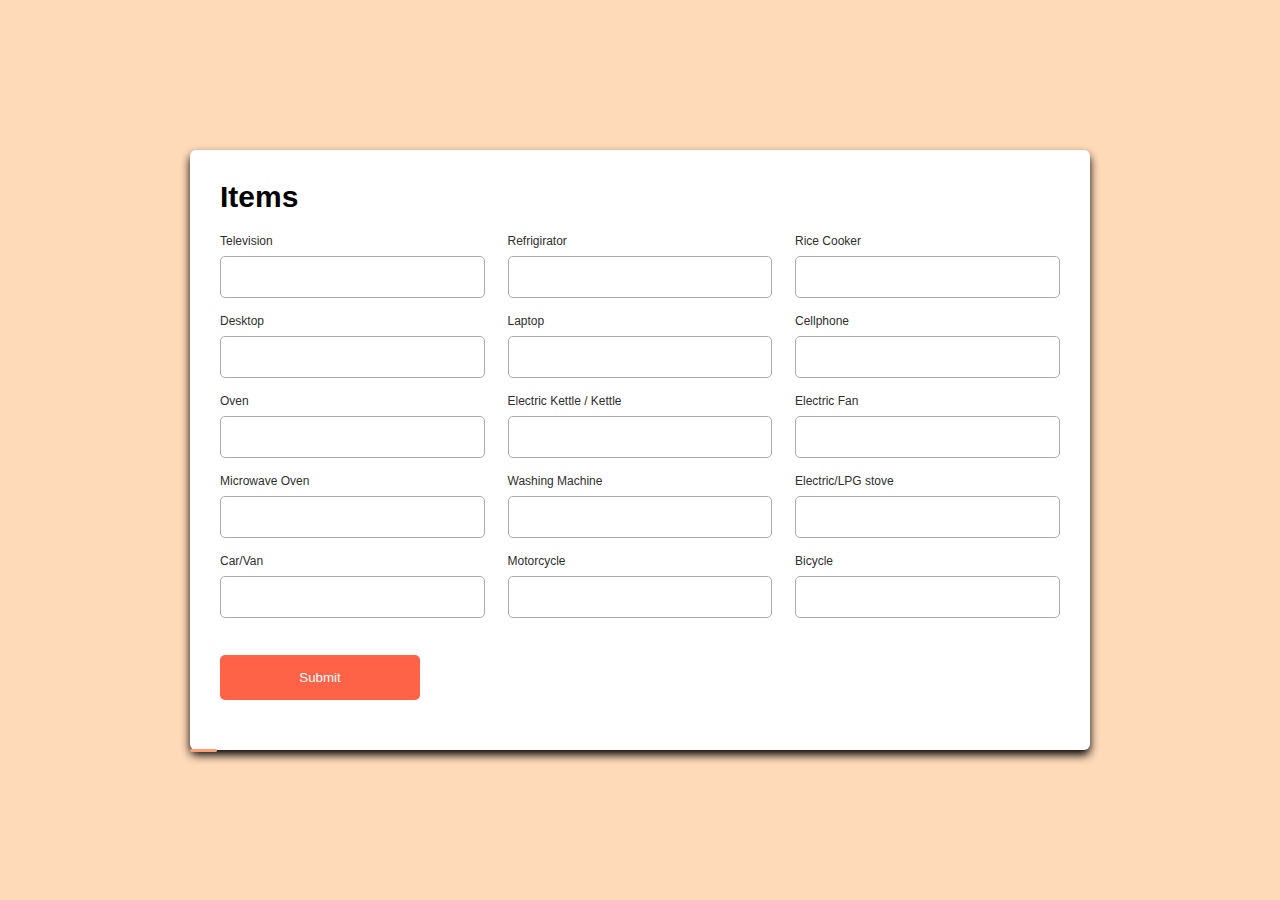
<file: tangina last na to/items.html>
<!DOCTYPE html>
<html lang="en">
    <head>
        <meta charset="UTF-8">
        <meta http-equiv="X-UA-Compatible" content="IE=edge">
        <meta name="viewport" content="width=device-width, initial-scale=1.0">
        <link rel="stylesheet" href="items.css">
    </head>
    <body>
        <div class="container">
            <header>Items</header>
            <form action="#">
                <div class="first form">
                    <div class="person details">
                        <span class="title"></span>

                        <div class="fields">
                            <div class="input-field">
                                <label>Television</label>
                                <input type="text" required>
                            </div>

                            <div class="input-field">
                                <label>Refrigirator</label>
                                <input type="text" required>
                            </div>

                            <div class="input-field">
                                <label>Rice Cooker</label>
                                <input type="text" required>
                            </div>

                            <div class="input-field">
                                <label>Desktop</label>
                                <input type="text" required>
                            </div>

                            <div class="input-field">
                                <label>Laptop</label>
                                <input type="text" required>
                            </div> 

                            <div class="input-field">
                                <label>Cellphone</label>
                                <input type="text" required>
                            </div>

                            <div class="input-field">
                                <label>Oven</label>
                                <input type="text" required>
                            </div>

                            <div class="input-field">
                                <label>Electric Kettle / Kettle</label>
                                <input type="text" required>
                            </div>

                            <div class="input-field">
                                <label>Electric Fan</label>
                                <input type="text" required>
                            </div>

                            <div class="input-field">
                                <label>Microwave Oven</label>
                                <input type="text" required>
                            </div>

                            <div class="input-field">
                                <label>Washing Machine</label>
                                <input type="text"  required>
                            </div> 

                            <div class="input-field">
                                <label>Electric/LPG stove</label>
                                <input type="text" required>
                            </div>
                            
                            <div class="input-field">
                                <label>Car/Van</label>
                                <input type="text" required>
                            </div>

                            <div class="input-field">
                                <label>Motorcycle</label>
                                <input type="text" required>
                            </div> 

                            <div class="input-field">
                                <label>Bicycle</label>
                                <input type="text" required>
                            </div>
                        </div>

                        <button class="submitbtn">
                            <span class="btnsubmit">Submit</span>
                        </button>
                    </div>
                </div>
            </form>
        </div>
    </body>
</html>
</file>
<file: tangina last na to/items.css>
* {
    margin: 0;
    padding: 0;
    box-sizing: border-box;
    font-family: sans-serif;
}

body {
    min-height: 100vh;
    display: flex;
    align-items: center;
    justify-content: center;
    background-color: peachpuff;
}

.container {
    position: relative;
    max-width: 900px;
    width: 100%;
    border-radius: 6px;
    padding: 30px;
    margin: 0 15px;
    background-color: white;
    box-shadow: 0 5px 10px rgba(0, 0, 0, 1);
}

.container header {
    font-size: 30px;
    font-weight: 700;
    color: black;
}

.container header::before{
    content: "";
    position: absolute;
    left: 0;
    bottom: -2px;
    height: 3px;
    width: 27px;
    border-radius: 8px;
    background-color: lightsalmon;
}

.container form {
    position: relative;
    margin-top: 16px;
    min-height: 490px;
    background-color: white;
}

.container form .person{
    margin-top: 10px;
}

.container form .title{
    display: block;
    margin-bottom: 8px;
    font-size: 19px;
    font-weight: 600;
    margin: 6px 0;
    color: #333;
}

.container form .fields{
    display: flex;
    align-items: center;
    justify-content: space-between;
    flex-wrap: wrap;
}

form .fields .input-field{
    display: flex;
    width: calc(100% / 3 - 15px);
    flex-direction: column;
    margin: 4px 0;
}

.input-field label{
    font-size: 12px;
    font-weight: 500;
    color: #2e2e2e;
}

.input-field input{
    outline: none;
    font-size: 14px;
    font-weight: 400;
    color: #333;
    border-radius: 5px;
    border: 1px solid #aaa;
    padding: 0 15px;
    height: 42px;
    margin: 8px 0;
}

.input-field input:is(:focus, :valid){
    box-shadow: 0 3px 6px rgba(0,0,0,0.13);
}

.container form button{
    display: flex;
    align-items: center;
    justify-content: center;
    height: 45px;
    max-width: 200px;
    width: 100%;
    border: none;
    outline: none;
    color: white;
    border-radius: 5px;
    margin: 25px 0;
    background-color: tomato;
    transition: all 0.3s linear;
}

form button:hover{
    background-color: #fcc981;
}
</file>
